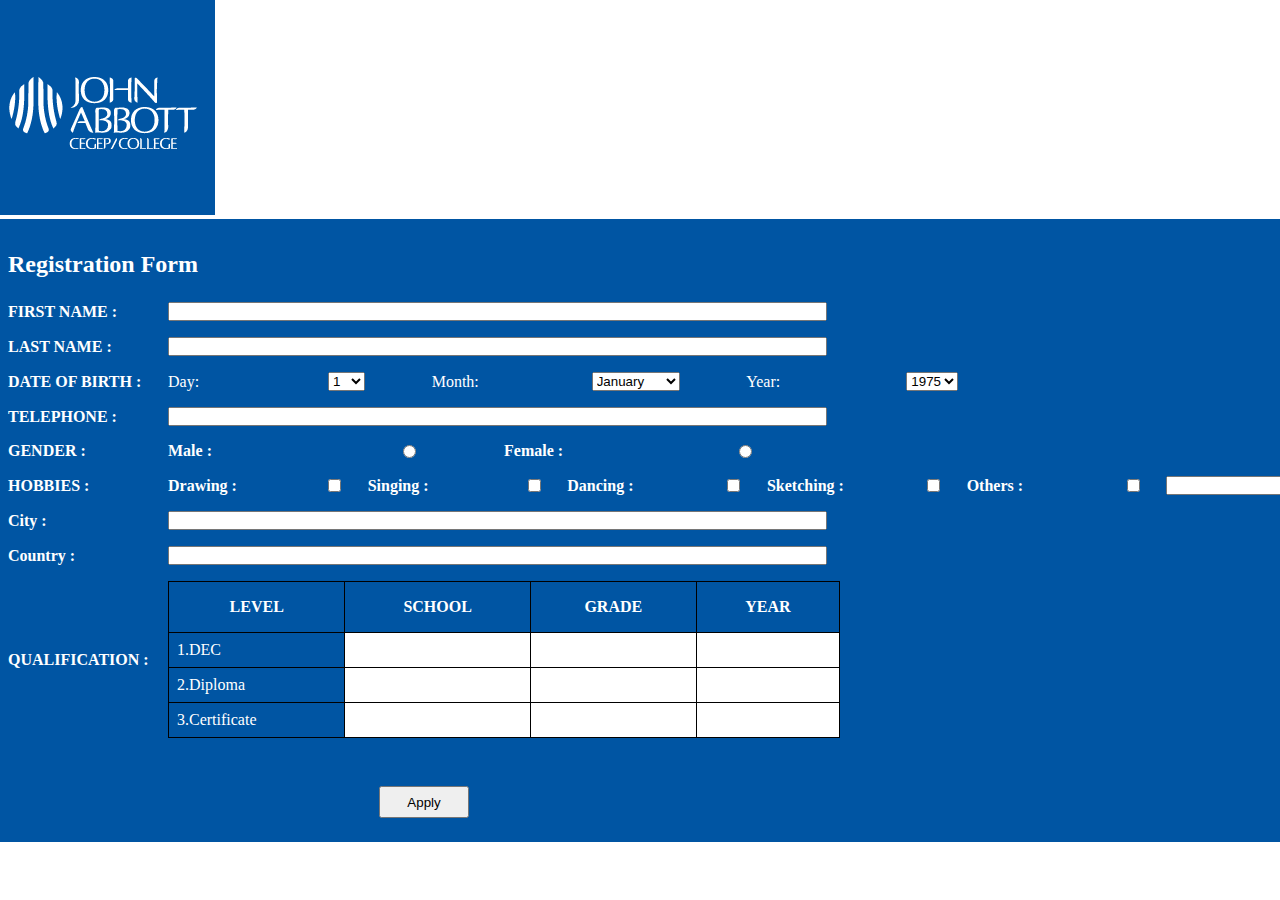
<file: Assignment 2B/index.html>
<!DOCTYPE html>
<html lang="en">

<head>
    <meta charset="utf-8" />
    <link rel="stylesheet" href="css/app.css">
    <script>
        window.onload = function () {
            const yearSelect = document.getElementById('year');
            const daySelect = document.getElementById('day');

            for (let i = 1975; i <= 1995; i++) {
                let option = new Option(i, i);
                yearSelect.add(option);
            }

            for (let i = 1; i <= 31; i++) {
                let option = new Option(i, i);
                daySelect.add(option);
            }
        };
    </script>
</head>

<body>
    <header>
        <img id="logo" src="asset/logo.png" alt="logo">
    </header>
    <section>
        <div id="signupForm" class="form-popup">
            <form class="form-container" action="welcome.html">
                <h2 class="heading">Registration Form</h2>

                <div class="form-group">
                    <label for="first"><b>FIRST NAME : </b></label>
                    <input type="text" id="first" required>
                </div>

                <div class="form-group">
                    <label for="second"><b>LAST NAME : </b></label>
                    <input type="text" id="second" required>
                </div>
                <div class="form-group">
                    <label for="day"><b>DATE OF BIRTH : </b></label>
                    <label for="day">Day:</label>
                    <select id="day" name="day">
                    </select>

                    <label for="month">Month:</label>
                    <select id="month" name="month">
                        <option value="1">January</option>
                        <option value="2">February</option>
                        <option value="3">March</option>
                        <option value="4">April</option>
                        <option value="5">May</option>
                        <option value="6">June</option>
                        <option value="7">July</option>
                        <option value="8">August</option>
                        <option value="9">September</option>
                        <option value="10">October</option>
                        <option value="11">November</option>
                        <option value="12">December</option>
                    </select>

                    <label for="year">Year:</label>
                    <select id="year" name="year">
                    </select>
                </div>
                <div class="form-group">
                    <label for="telephone"><b>TELEPHONE : </b></label>
                    <input type="number" id="telephone" minlength="10" required>
                </div>
                <div class="form-group">
                    <label for="male"><b>GENDER : </b></label>
                    <label for="male"><b>Male : </b></label>
                    <input type="radio" id="male" name="gender" value="male">
                    <label for="female"><b>Female : </b></label>
                    <input type="radio" id="female" name="gender" value="female">
                </div>
                <div class="form-group">
                    <label for="drawing"><b>HOBBIES : </b></label>
                    <label for="drawing"><b>Drawing : </b></label>
                    <input type="checkbox" id="drawing">
                    <label for="singing"><b>Singing : </b></label>
                    <input type="checkbox" id="singing">
                    <label for="dancing"><b>Dancing : </b></label>
                    <input type="checkbox" id="dancing">
                    <label for="sketching"><b>Sketching : </b></label>
                    <input type="checkbox" id="sketching">
                    <label for="others"><b>Others : </b></label>
                    <input type="checkbox" name="others">
                    <input type="text" id="others"><br>
                </div>
                <div class="form-group">
                    <label for="city"><b>City : </b></label>
                    <input type="text" id="city" required><br>
                </div>
                <div class="form-group">
                    <label for="country"><b>Country : </b></label>
                    <input type="text" id="country" autocomplete="country-name" required><br>
                </div>
                <div class="form-group">
                    <label for="others"><b>QUALIFICATION : </b></label>
                    <table>
                        <tr>
                            <th>LEVEL</th>
                            <th>SCHOOL</th>
                            <th>GRADE</th>
                            <th>YEAR</th>
                        </tr>
                        <tr>
                            <td>1.DEC</td>
                            <td  contenteditable="true"></td>
                            <td  contenteditable="true"></td>
                            <td  contenteditable="true"></td>
                        </tr>
                        <tr>
                            <td>2.Diploma</td>
                            <td  contenteditable="true"></td>
                            <td  contenteditable="true"></td>
                            <td  contenteditable="true"></td>
                        </tr>
                        <tr>
                            <td>3.Certificate</td>
                            <td  contenteditable="true"></td>
                            <td  contenteditable="true"></td>
                            <td  contenteditable="true"></td>
                        </tr>
                    </table>
                </div>
                <div class="button-container">
                    <button type="submit" class="btn">Apply</button>
                </div>
            </form>
        </div>
    </section>

</body>

</html>
</file>
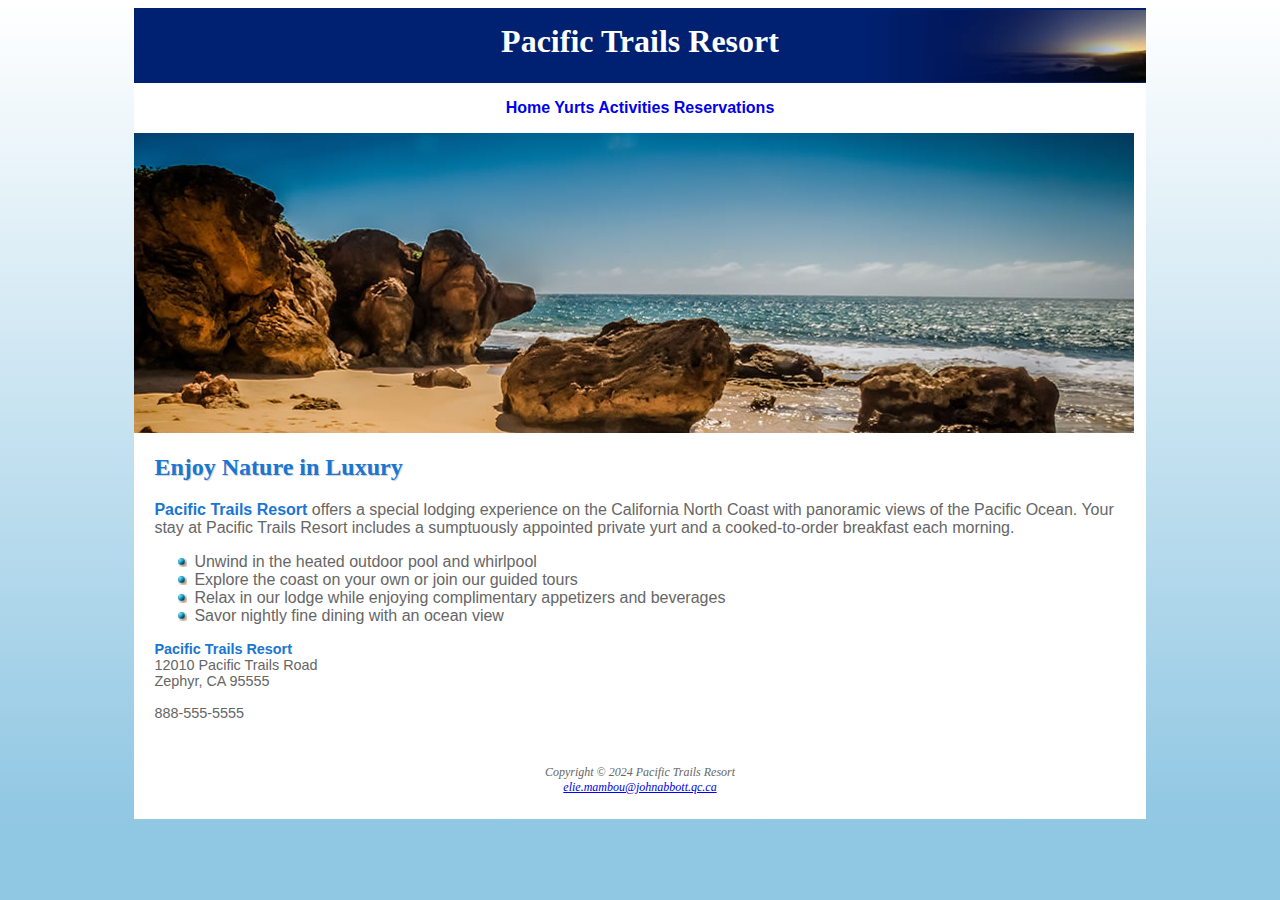
<file: Assignment1-Final/index.html>
<!DOCTYPE html>
<html lang="en">

<head>
  <title>
    <!--title -->
    Pacific Trails Resort
  </title>
  <link href="pacific.css" rel="stylesheet">
  <meta charset="utf-8">
</head>

<body>
  <div id="wrapper">
    <header>
      <h1>
        <!--header title -->
        Pacific Trails Resort
      </h1>
    </header>
    <nav>
      <!--navigation links -->
      <a href="index.html">Home</a>
      <a href="yurts.html">Yurts</a>
      <a href="activities.html">Activities</a>
      <a href="index.html">Reservations</a>
    </nav>
    <div id="homehero">

    </div>
    <main>
      <h2>Enjoy Nature in Luxury</h2>
      <p><span class="resort">Pacific Trails Resort</span>
        offers a special lodging experience on the California North Coast with panoramic views of the Pacific Ocean.
        Your stay at Pacific Trails Resort includes a sumptuously appointed private yurt and a cooked-to-order breakfast
        each morning.
        <!--bullet information -->
      <ul>
        <li>Unwind in the heated outdoor pool and whirlpool</li>
        <li>Explore the coast on your own or join our guided tours</li>
        <li>Relax in our lodge while enjoying complimentary appetizers and beverages</li>
        <li>Savor nightly fine dining with an ocean view</li>
      </ul>
      </p>
      <ul>
      </ul>
      <div id="contact">
        <span class="resort">Pacific Trails Resort</span>
        <!--address -->
        <br>12010 Pacific Trails Road
        <br>
        Zephyr, CA 95555
        <br>
        <br>
        888-555-5555
      </div>
    </main>
    <footer>
      <!--cpyright and site name -->
      Copyright © 2024 Pacific Trails Resort
      <br>
      <a href="mailto:elie.mambou@johnabbott.qc.ca">elie.mambou@johnabbott.qc.ca</a>
    </footer>
  </div>
</body>

</html>
</file>
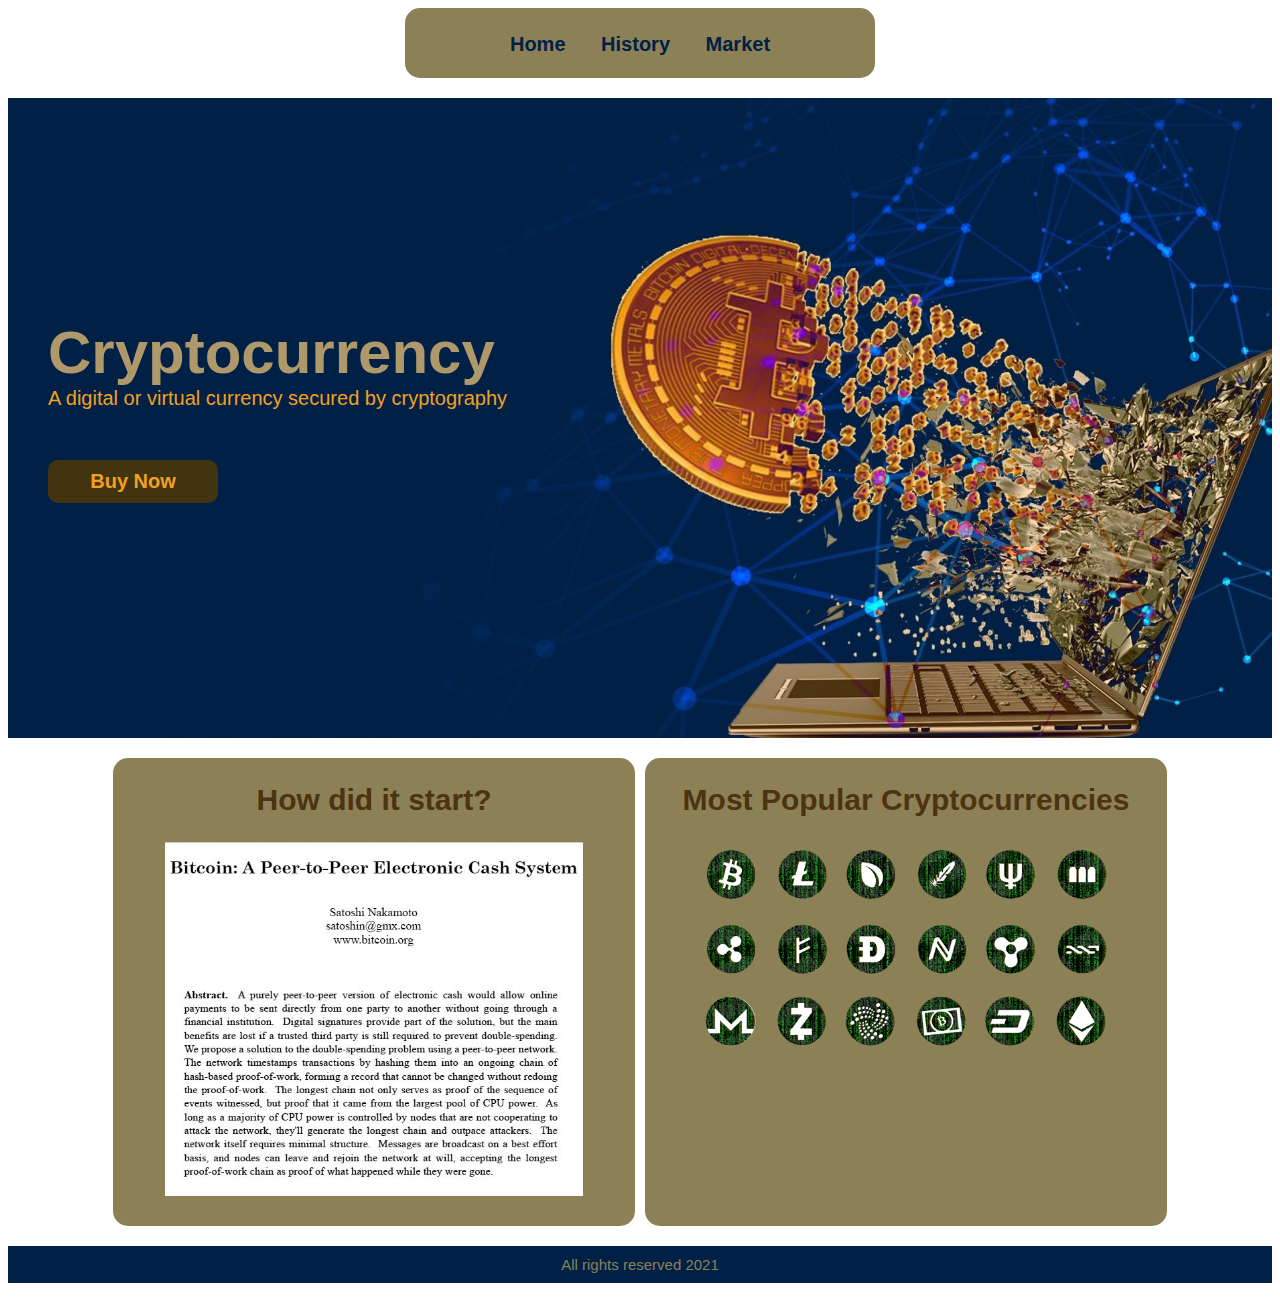
<file: Midterm Test/MidTest/index.html>
<!DOCTYPE html>
<html lang="en">

<head>
    <meta charset="utf-8" />
    <title>Mid Test Web Page</title>
    <link rel="stylesheet" href="css/test.css">
</head>

<body>
    <header>
        <nav>
            <ul>
                <li><a href="#">Home</a></li>
                <li><a href="https://www.forbes.com/advisor/investing/what-is-cryptocurrency/"
                        target="_blank">History</a></li>
                <li><a href="#">Market</a></li>
            </ul>
        </nav>
    </header>

    <section>
        <h2>Cryptocurrency</h2>
        <p> A digital or virtual currency secured by cryptography</p>
        <a href="./buy.html"> Buy Now </a>
    </section>

    <article class="content">
        <aside class="paragraph">
            <h2>How did it start?</h2>
            <img src="features/paper.jpg">
        </aside>
        <aside class="paragraph">
            <h2>Most Popular Cryptocurrencies</h2>
            <img src="features/pop.png">
        </aside>
    </article>
    <footer>
        <p>All rights reserved 2021</p>
     </footer>
</body>

</html>
</file>
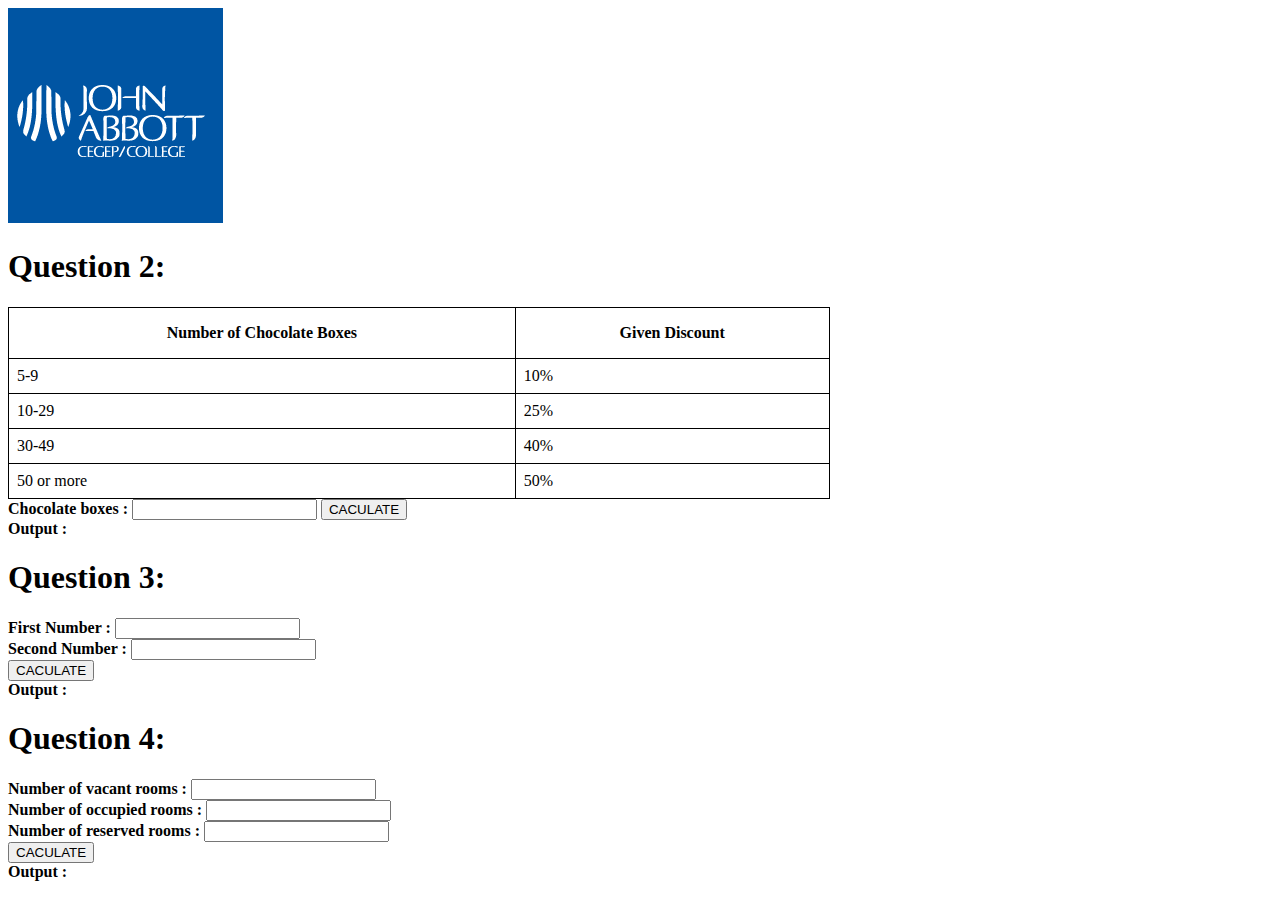
<file: Assignment 2B/q234.html>
<!DOCTYPE html>
<html>

<head>
    <link rel="stylesheet" href="css/q234.css">
    <script src="js/app.js"></script>

</head>

<body>
    <header>
        <img id="logo" src="asset/logo.png" alt="logo">
    </header>
    <!-- Question 2 part-->
    <section>
        <h1> Question 2:</h1>

        <table>
            <tr>
                <th>Number of Chocolate Boxes</th>
                <th>Given Discount</th>
            </tr>
            <tr>
                <td>5-9</td>
                <td>10%</td>
            </tr>
            <tr>
                <td>10-29</td>
                <td>25%</td>
            </tr>
            <tr>
                <td>30-49</td>
                <td>40%</td>
            </tr>
            <tr>
                <td>50 or more</td>
                <td>50%</td>
            </tr>
        </table>

        <div class="q2">
            <label for="q2box"><b>Chocolate boxes : </b></label>
            <input type="text" id="q2box" required>
            <button name="cal" onclick="calCost()">CACULATE</button>
        </div>
        <div id="q2output">
            <span for="q2output"><b>Output : </b></span>
            <div class="q2result">
                <div class="justify"><span id="q2totalCost"></span></div>
                <div class="justify"><span id="q2discount"></span></div>
                <div class="justify"><span id="q2finalCost"></span></div>
            </div>

        </div>

    </section>

    <!-- Question 3 part-->
    <section>
        <h1> Question 3:</h1>
        <div class="q3">
            <div><label for="q3first"><b>First Number : </b></label>
                <input type="text" id="q3first" required>
            </div>
            <div><label for="q3second"><b>Second Number : </b></label>
                <input type="text" id="q3second" required>
            </div>

            <div><button name="cal" onclick="calNumber()">CACULATE</button></div>
        </div>
        <div id="q3output">
            <span><b>Output : </b></span>
            <div class="q3result">
                <div class="justify"><span id="q3result"></span></div>
            </div>
        </div>
        
        
    </section>
    <!-- Question 4 part-->
    <section>
        <h1> Question 4:</h1>
        <div class="q4">
            <div><label for="q4vcRoom"><b>Number of vacant rooms : </b></label>
                <input type="text" id="q4vcRoom" required>
            </div>
            <div><label for="q4ocRoom"><b>Number of occupied rooms : </b></label>
                <input type="text" id="q4ocRoom" required>
            </div>

            <div><label for="q4rsRoom"><b>Number of reserved rooms : </b></label>
                <input type="text" id="q4rsRoom" required>
            </div>
            <div><button name="cal" onclick="calRoom()">CACULATE</button></div>
        </div>
        <div id="q4output">
            <span><b>Output : </b></span>
            <div class="q4result">
                <div class="justify"><span id="q4totalroom"></span></div>
                <div class="justify"><span id="q4vacantroom"></span></div>
                <div class="justify"><span id="q4occupiedroom"></span></div>
                <div class="justify"><span id="q4reservedroom"></span></div>
            </div>
        </div>
    </section>

</body>




</html>
</file>
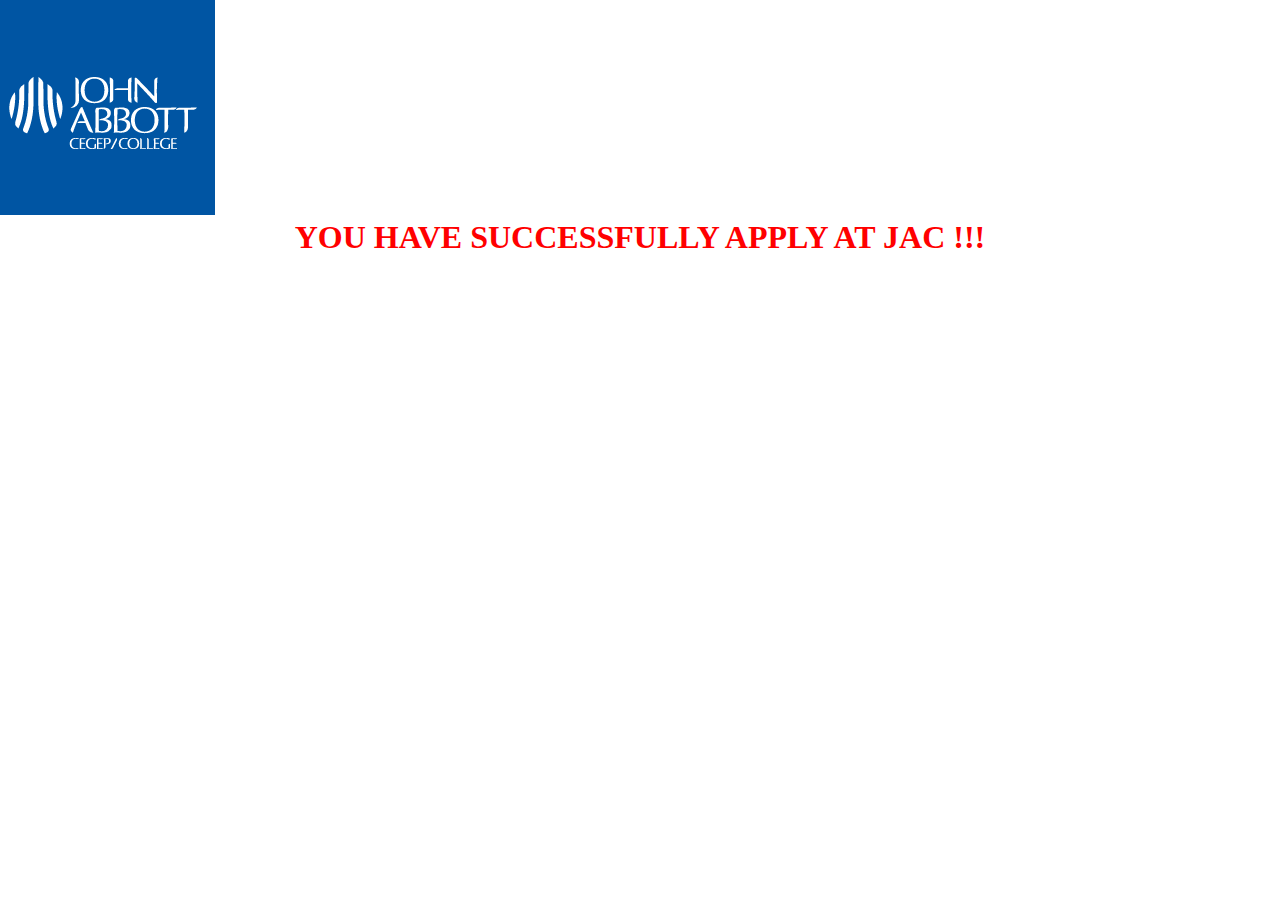
<file: Assignment 2B/welcome.html>
<!DOCTYPE html>
<html>
<head>
    <link rel="stylesheet" href="css/app.css">
    
</head>

<body>
    <header>
        <img id="logo" src="asset/logo.png" alt="logo">
    </header>

    <section>
        <h1> YOU
            HAVE SUCCESSFULLY APPLY AT JAC !!!</h1>
    </section>



</body>




</html>
</file>
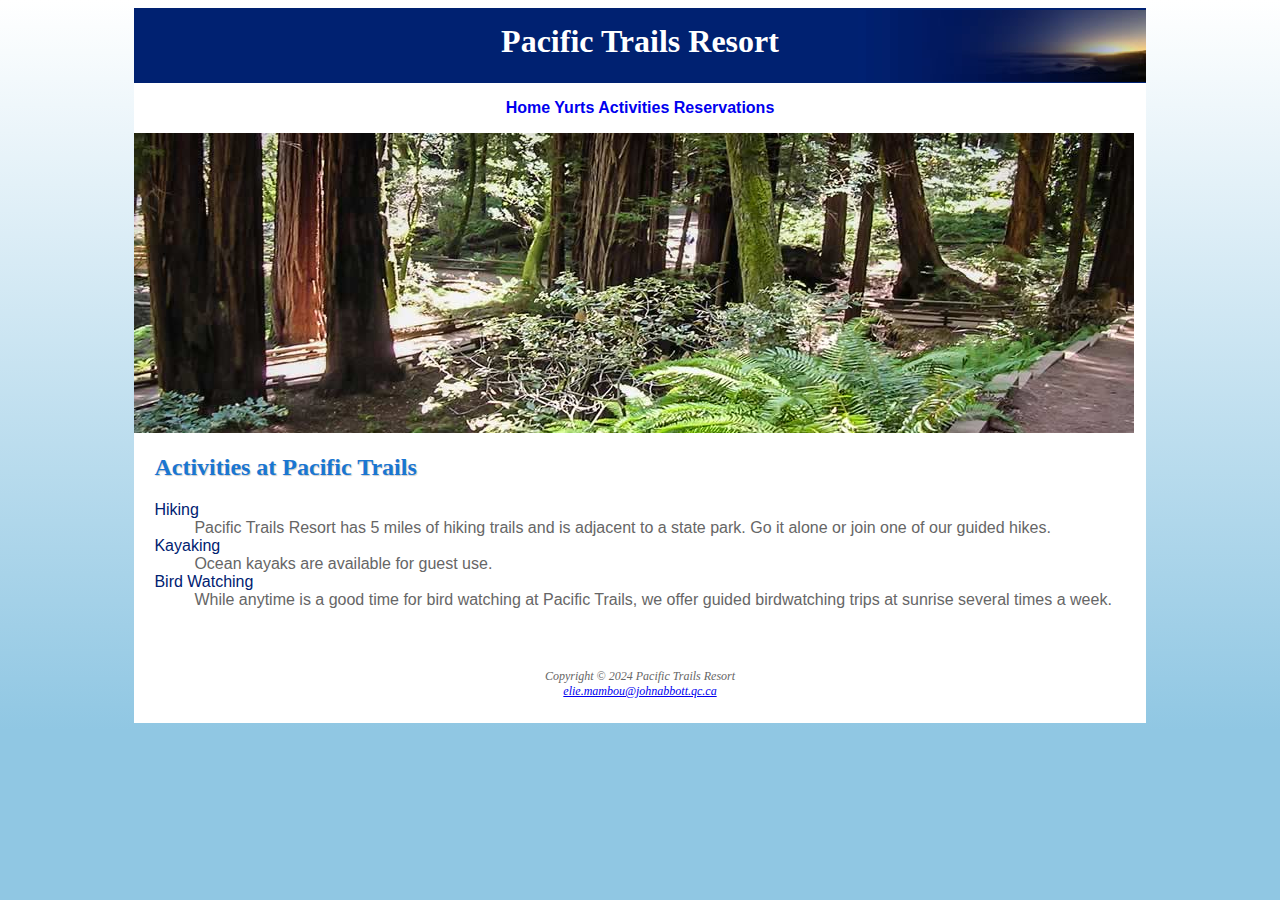
<file: Assignment1-Final/activities.html>
<!DOCTYPE html>
<html lang="en">

<head>
  <title><!--title-->
    Activities</title>
  <link href="pacific.css" rel="stylesheet">
  <meta charset="utf-8">
</head>

<body>
  <div id="wrapper">
    <header>
      <h1>
        <!--header title -->
        Pacific Trails Resort
      </h1>
    </header>
    <nav>
      <!--navigation links -->
      <a href="index.html">Home</a>
      <a href="yurts.html">Yurts</a>
      <a href="activities.html">Activities</a>
      <a href="index.html">Reservations</a>
    </nav>
    <div id="trailhero">
    </div>
    <main>
      <!--body content -->
      <h2>Activities at Pacific Trails</h2>

      <dl>
        <dt>Hiking</dt>
        <dd>Pacific Trails Resort has 5 miles of hiking trails and is adjacent to a state park. Go it alone or join one
          of our guided hikes.</dd>
        <dt>Kayaking</dt>
        <dd>Ocean kayaks are available for guest use.</dd>
        <dt>Bird Watching</dt>
        <dd>While anytime is a good time for bird watching at Pacific Trails, we offer guided birdwatching trips at
          sunrise several times a week.</dd>
      </dl>
    </main>
    <footer>
      <!--copyright and site name -->
      Copyright © 2024 Pacific Trails Resort
      <br>
      <a href="mailto:elie.mambou@johnabbott.qc.ca">elie.mambou@johnabbott.qc.ca</a>
    </footer>
  </div>
</body>

</html>
</file>
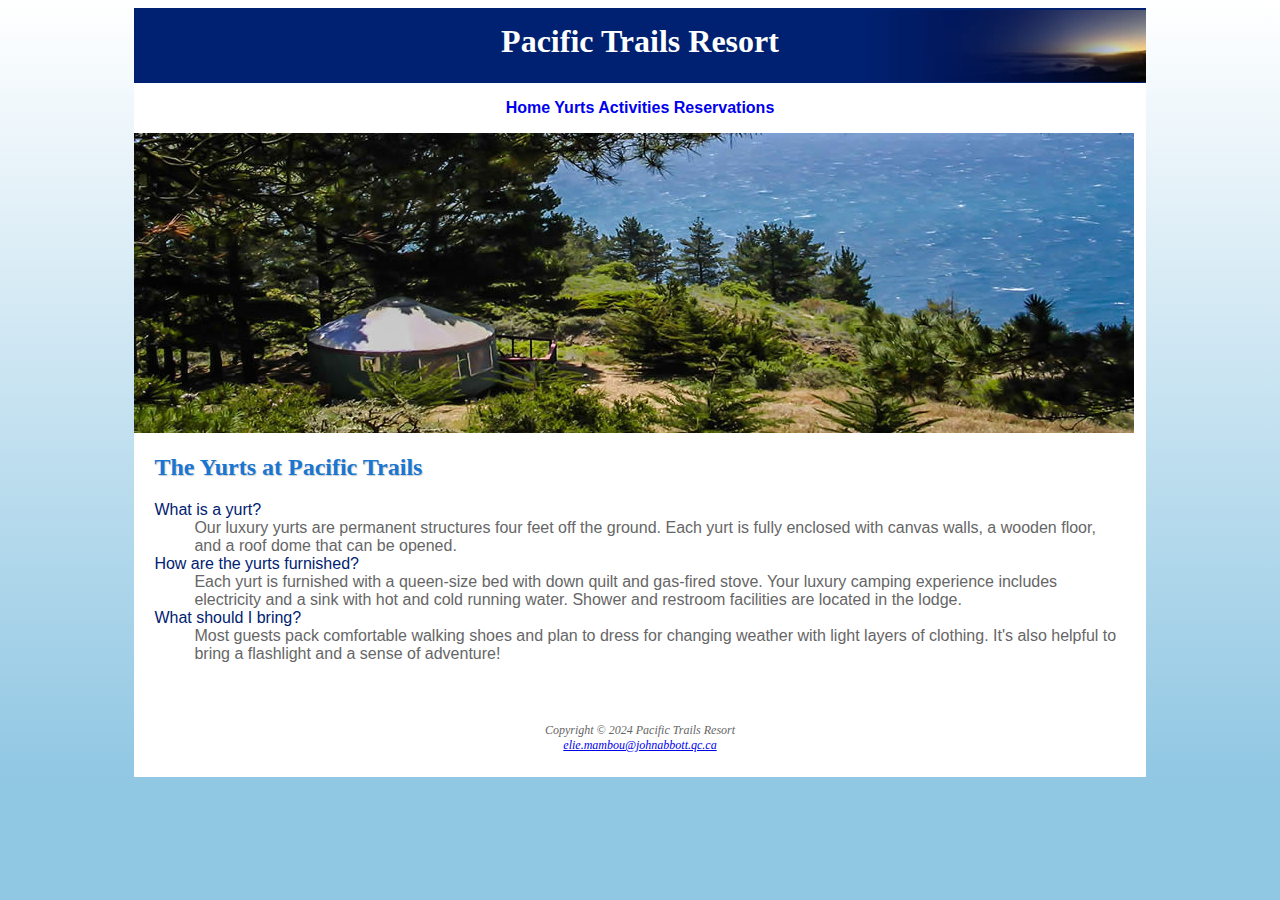
<file: Assignment1-Final/yurts.html>
<!DOCTYPE html>
<html lang="en">

<head>
  <title><!--title -->
    Yurts</title>
  <link href="pacific.css" rel="stylesheet">
  <meta charset="utf-8">
</head>
<div id="wrapper">

  <body>
    <header>
      <!--page title -->
      <h1>
        Pacific Trails Resort
      </h1>
    </header>
    <nav>
      <!--navigation links -->
      <a href="index.html">Home</a>
      <a href="yurts.html">Yurts</a>
      <a href="activities.html">Activities</a>
      <a href="index.html">Reservations</a>
    </nav>
    <div id="yurthero">

    </div>
    <main>
      <!--body content -->
      <h2>The Yurts at Pacific Trails</h2>

      <dl>
        <dt>What is a yurt?</dt>
        <dd>Our luxury yurts are permanent structures four feet off the ground. Each yurt is fully enclosed with canvas
          walls, a wooden floor, and a roof dome that can be opened.</dd>
        <dt>How are the yurts furnished?</dt>
        <dd>Each yurt is furnished with a queen-size bed with down quilt and gas-fired stove. Your luxury camping
          experience includes electricity and a sink with hot and cold running water. Shower and restroom facilities are
          located in the lodge.</dd>
        <dt>What should I bring?</dt>
        <dd>Most guests pack comfortable walking shoes and plan to dress for changing weather with light layers of
          clothing. It's also helpful to bring a flashlight and a sense of adventure!</dd>
      </dl>
    </main>
    <footer>
      <!-- copyright and site name -->
      Copyright © 2024 Pacific Trails Resort
      <br>
      <a href="mailto:elie.mambou@johnabbott.qc.ca">elie.mambou@johnabbott.qc.ca</a>
    </footer>
</div>
</body>

</html>
</file>
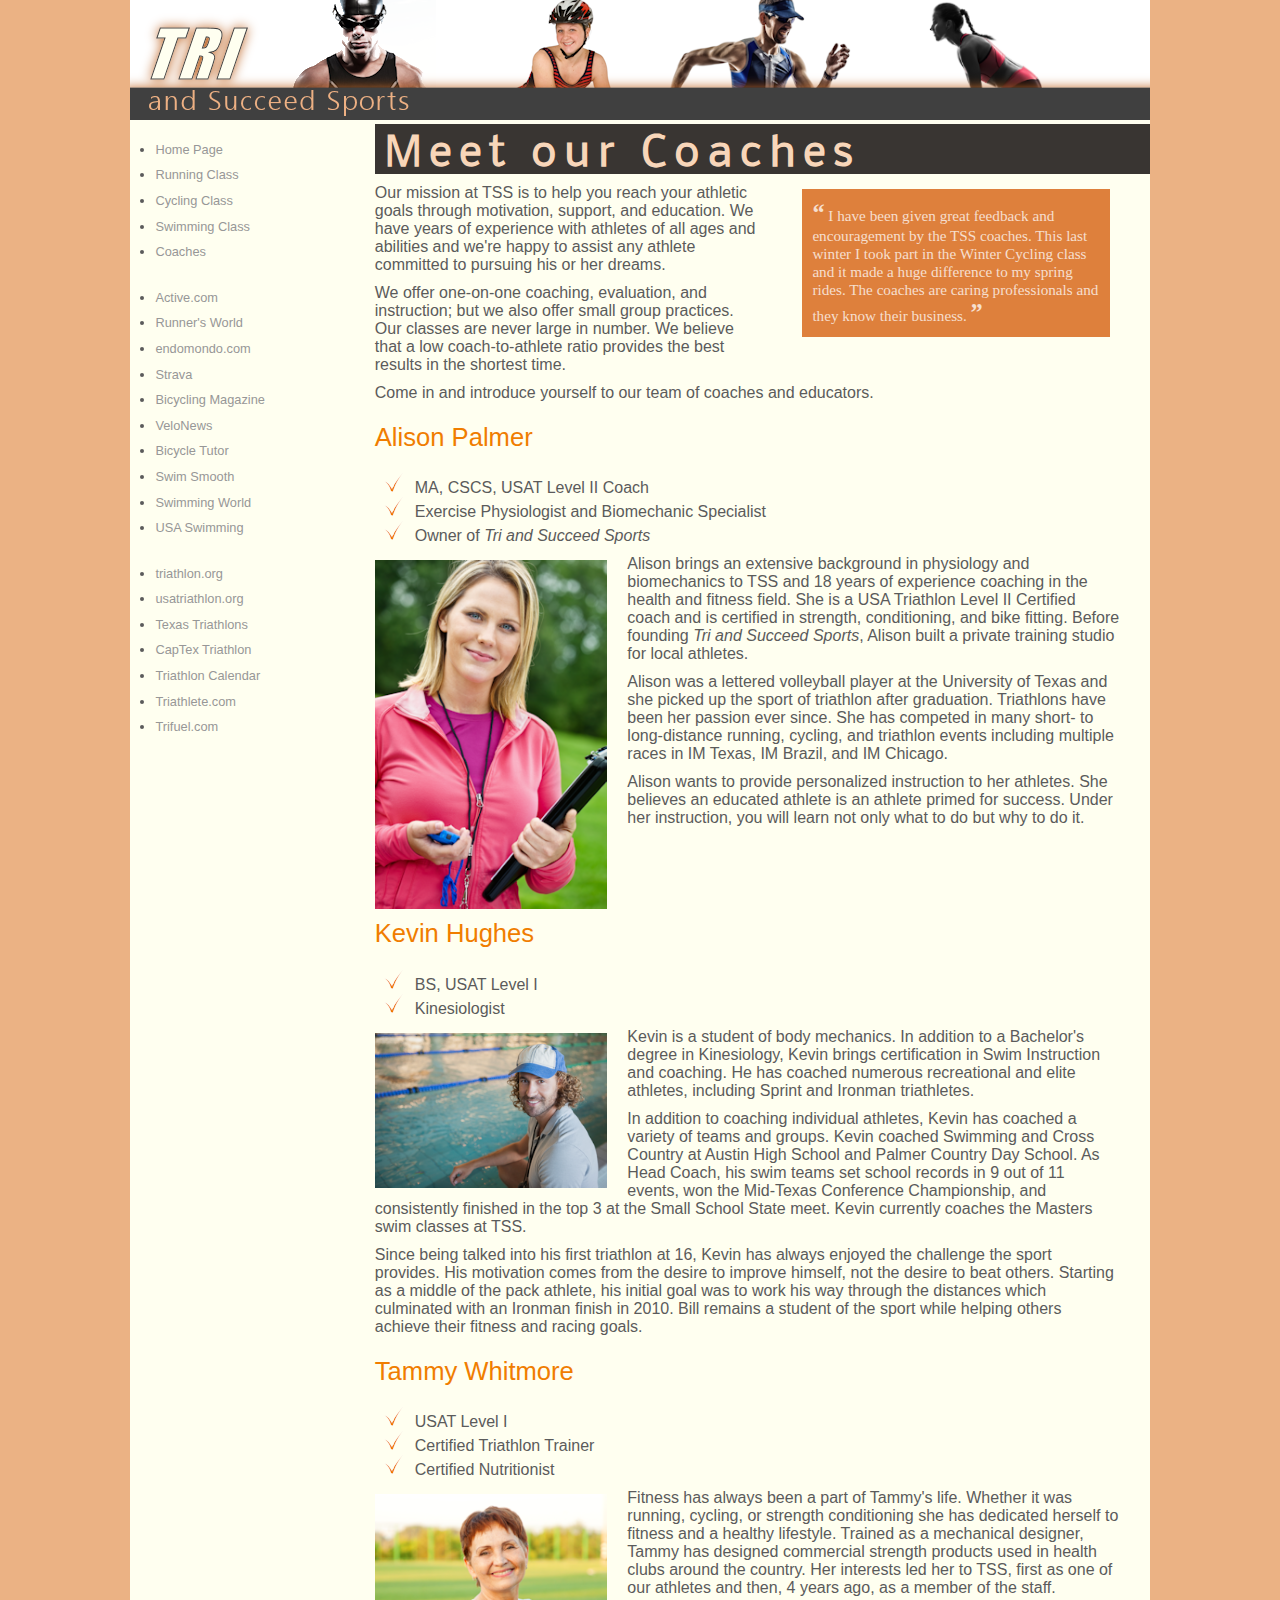
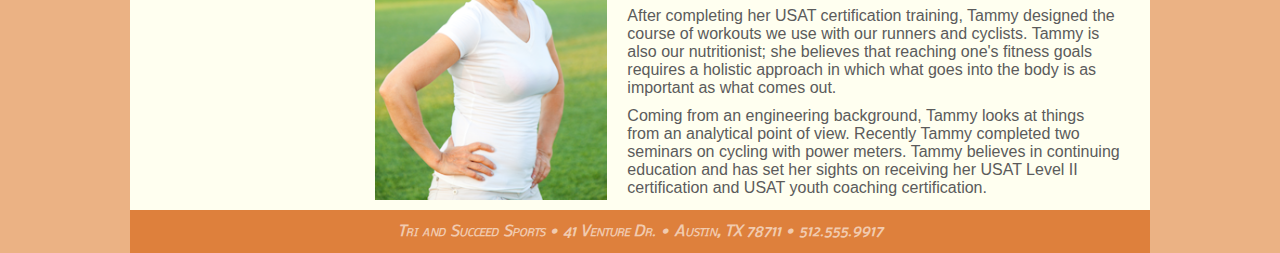
<file: Assignment 1B/source code/tss_coach.html>
﻿<!doctype html>
<html>
<head>
<!--
    New Perspectives on HTML5 and CSS3, 7th Edition
    Tutorial 2
    Review Assignment
    
    Tri and Succeed Sports
    Author: 
    Date:   

    Filename: tss_coach.html
   -->
   <meta charset="utf-8" />
   <title>Tri and Succeed Sports Coaches</title>
   <link rel="stylesheet" href="coach_layout.css">
   <link rel="stylesheet" href="coach_styles.css">
</head>

<body>
   <header>
      <img src="tss_logo.png" alt="Tri and Succeed Sports" />
   </header>
   
   <nav>
      <ul>
         <li><a href="tss_home.html">Home Page</a></li>
         <li><a href="tss_run.html">Running Class</a></li>
         <li><a href="tss_bike.html">Cycling Class</a></li>
         <li><a href="tss_swim.html">Swimming Class</a></li>
		 <li><a href="tss_coach.html">Coaches</a></li>
         <li><a href="http://www.active.com/">Active.com</a></li>
         <li><a href="http://www.runnersworld.com/">Runner's World</a></li>
         <li><a href="https://www.endomondo.com/">endomondo.com</a></li>
         <li><a href="http://www.strava.com/">Strava</a></li>
         <li><a href="http://www.bicycling.com/">Bicycling Magazine</a></li>
         <li><a href="http://velonews.competitor.com/">VeloNews</a></li>
         <li><a href="http://bicycletutor.com/">Bicycle Tutor</a></li>
         <li><a href="http://www.swimsmooth.com/">Swim Smooth</a></li>
         <li><a href="http://www.swimmingworldmagazine.com/">Swimming World</a></li>
         <li><a href="http://www.usaswimming.org/">USA Swimming</a></li>
         <li><a href="http://www.triathlon.org/">triathlon.org</a></li>
         <li><a href="http://www.usatriathlon.org/">usatriathlon.org</a></li>
         <li><a href="http://www.trifind.com/tx.html">Texas Triathlons</a></li>
         <li><a href="http://www.captextri.com/">CapTex Triathlon</a></li>
         <li><a href="http://www.trifind.com/">Triathlon Calendar</a></li>
         <li><a href="http://triathlon.competitor.com/">Triathlete.com</a></li>
         <li><a href="http://www.trifuel.com/">Trifuel.com</a></li>
      </ul>
   </nav>
   
   <section id="tss_coaches">
   <h1>Meet our Coaches</h1>
      <aside>
         <blockquote>
         I have been given great feedback and encouragement by the TSS coaches.
         This last winter I took part in the Winter Cycling class and it made a 
         huge difference to my spring rides. The coaches are 
         caring professionals and they know their business.     
         </blockquote>
      </aside>
      <p>Our mission at TSS is to help you reach your athletic goals through
      motivation, support, and education. We have years of experience with athletes
      of all ages and abilities and we're happy to assist any athlete 
      committed to pursuing his or her dreams.
      </p>
      <p>We offer one-on-one coaching, evaluation, and instruction; but we also offer
      small group practices. Our classes are never large in number. We believe that
      a low coach-to-athlete ratio provides the best results in the shortest time.
      </p>
      <p>Come in and introduce yourself to our team of coaches and educators.</p>
      <article class="coach_bio">
         <header>
            <h2>Alison Palmer</h2>
            <ul>
               <li>MA, CSCS, USAT Level II Coach</li>
               <li>Exercise Physiologist and Biomechanic Specialist</li>
               <li>Owner of <em>Tri and Succeed Sports</em></li>
            </ul>
         </header>
         <img src="coach1.png" alt="" />
         <p>Alison brings an extensive background in physiology and biomechanics to TSS
         and 18 years of experience coaching in the health and fitness field.  She is 
         a USA Triathlon Level II Certified coach and is certified in strength,
         conditioning, and bike fitting. Before founding <em>Tri and Succeed Sports</em>,
         Alison built a private training studio for local athletes.</p>
         <p>Alison was a lettered volleyball player at the University of Texas
         and she picked up the sport of triathlon after graduation. Triathlons have been her
         passion ever since. She has competed in many short- to long-distance running, 
         cycling, and triathlon events including multiple races in IM Texas, IM Brazil, 
         and IM Chicago.</p>
         <p>Alison wants to provide personalized instruction to her athletes. She 
         believes an educated athlete is an athlete primed for success. Under her
         instruction, you will learn not only what to do but why to do it.</p>
      </article>
      
      <article class="coach_bio">
         <header>
            <h2>Kevin Hughes</h2>
            <ul>
               <li>BS, USAT Level I</li>
               <li>Kinesiologist</li>
            </ul>
         </header>
         <img src="coach2.png" alt="" />
         <p>Kevin is a student of body mechanics. In addition to a Bachelor's degree 
         in Kinesiology, Kevin brings certification in Swim Instruction and
         coaching. He has coached numerous recreational and elite athletes, including
         Sprint and Ironman triathletes.</p>
         <p>In addition to coaching individual athletes, Kevin has coached a variety 
         of teams and groups. Kevin coached Swimming and Cross Country at Austin High
         School and Palmer Country Day School. As Head Coach, his swim teams set 
         school records in 9 out of 11 events, won the Mid-Texas Conference Championship, 
         and consistently finished in the top 3 at the Small School State meet.  
         Kevin currently coaches the Masters swim classes at TSS.</p>
         <p>Since being talked into his first triathlon at 16, Kevin has always 
         enjoyed the challenge the sport provides. His motivation comes from the 
         desire to improve himself, not the desire to beat others.  Starting as a 
         middle of the pack athlete, his initial goal was to work his way through 
         the distances which culminated with an Ironman finish in 2010. Bill remains 
         a student of the sport while helping others achieve their fitness 
         and racing goals.</p>
      </article>
      
      <article class="coach_bio">
         <header>
            <h2>Tammy Whitmore</h2>
            <ul>
               <li>USAT Level I</li>
               <li>Certified Triathlon Trainer</li>
               <li>Certified Nutritionist</li>
            </ul>
         </header>
         <img src="coach3.png" alt="" />
         <p>Fitness has always been a part of Tammy's life.  Whether it was running, 
         cycling, or strength conditioning she has dedicated herself to fitness
         and a healthy lifestyle. Trained as a mechanical designer, Tammy has
         designed commercial strength products used in health
         clubs around the country. Her interests led her to TSS, first as one of
         our athletes and then, 4 years ago, as  a member of the staff.</p>
         <p>After completing her USAT certification training, Tammy designed the 
         course of workouts we use with our runners and cyclists. Tammy is also
         our nutritionist; she believes that reaching one's fitness goals requires
         a holistic approach in which what goes into the body is as important as
         what comes out.</p> 
         <p>Coming from an engineering background, Tammy looks at things from an 
         analytical point of view.  Recently Tammy completed two seminars on 
         cycling with power meters. Tammy believes in continuing education and 
         has set her sights on receiving her USAT Level II certification and 
         USAT youth coaching certification.</p>
      </article>
   </section>   
   
   <footer>
      <address>
      Tri and Succeed Sports &#8226; 41 Venture Dr. &#8226; Austin, TX 
      78711 &#8226; 512.555.9917
      </address>
   </footer>
</body>
</html>
</file>
<file: Assignment 2B/css/app.css>
* {
    margin: 0;
    padding: 0;
}

body {
    width: 100%;
    height: 100%;
}

#id {
    width: 50em;
    height: 50em;
}

.heading {
    padding: 1em 0 1em;
    color: var(--main-heading);
    text-align: left;
}

.form-popup {
    display: flex;
    float: left;
    background-color: #0055a3;
    width: 100%;
    height: 100%;
}

.form-container {
    background-color: #0055a3;
    color: rgb(255, 255, 255);
    width: 65%;
    padding: 0.5em;
    display: flex;
    flex-direction: column;
    align-items: left;
}

.form-group {
    display: flex;
    align-items: center;
    margin-bottom: 1em;
}

.form-group label {
    margin-right: 0;
    min-width: 10em;
    text-align: left;
    display: inline-block;
    text-align-last: left;
}

.form-group input,
.form-group textarea {
    flex-grow: 1;
    margin-right: 1em;
    align-items: right;
}
.form-group select {
    margin-right: 5em;
    vertical-align: left;
}
.form-group input[type="checkbox"] {
    margin-right: 2em;
    vertical-align: left;
}

table {
    border-collapse: collapse;
    width: 100%;
}

table, th, td {
    border: 1px solid black;
}
th {
    padding: 1em;
}

td {
    padding: 0.5em;
}

td[contenteditable="true"] {
    background-color: white;
    cursor: text;
    color:#0055a3;
}

.button-container {
    display: flex;
    justify-content: center;
    padding: 1em;
    gap: 1em;
    margin-top: 1em;
}

.btn {
    cursor: pointer;
    padding: 0.5em 2em;
}

h1 {
    color: red;
    text-align: center;
}
</file>
<file: Assignment1-Final/pacific.css>
body { background-color: #90C7E3;
       color: #666666; 
	   font-family: Arial, Helvetica, sans-serif;
	   background-image: linear-gradient(to bottom, #FFFFFF, #90C7E3);
       background-repeat: no-repeat;
}
#wrapper { width: 80%; margin: auto;
           background-color: #FFFFFF;
		   min-width: 960px;
		   max-width: 2048px;
		   box-shadow: 3px 3px 3xp #333;
}
header { background-color: #002171; 
         color: #FFFFFF; 
		 background-image: url(sunset.jpg);
		 background-position: right;
		 background-repeat: no-repeat;
         height: 60px;
		 text-align: center;
		 padding-top: 15px;
}
h1 { margin-bottom: 0; 
    margin-top: 0;
    font-family: Georgia, "Times New Roman", serif; }
nav { background-color: #FFFFFF;
     font-weight: bold;
     margin-top: 0;	
     text-align: center;
     padding: 1em;	 }
nav a { text-decoration: none; }
main { padding: 1px 20px 20px 20px;
      display: block; }
h2 { color: #1976D2; 
     font-family: Georgia, "Times New Roman", serif;
     text-shadow: 1px 1px 1px #CCC;	 }
h3 { color : #000033; 
    font-family: Georgia, "Times New Roman", serif; }	
ul { list-style-image: url(marker.gif); }	
dt { color: #002171; }
.resort { color: #1976D2;
          font-weight: bold; }
#contact { font-size: 90%; }
footer { font-size: 75%;
       font-style: italic;
	   text-align: center;
	   font-family: Georgia, "Times New Roman", serif; 
	   padding: 2em; }
#homehero { height: 300px;
            background-image: url(coast.jpg);
			background-repeat: no-repeat;
			background-sie: 100% 100%; }
#yurthero { height: 300px;
            background-image: url(yurt.jpg);
			background-repeat: no-repeat;
			background-sie: 100% 100%; }
#trailhero { height: 300px;
            background-image: url(trail.jpg);
			background-repeat: no-repeat;
			background-sie: 100% 100%; }
</file>
<file: Midterm Test/MidTest/css/test.css>
@charset "utf-8";

html {
    font-family: 'Segoe UI', sans-serif;
    font-size: 20px;
}

nav ul {
    margin: auto;
    width: 450px;
    height: 50px;
    text-align: center;
    background-color: #8C8056;
    padding: 10px;
    border-radius: 15px;
}

nav li {
    font-size: 1rem;
    display: inline-block;
    padding: 15px;
    color: #002046;
    font-weight: bolder;
}

nav a {
    color: #002046;
    text-decoration: none;
}

section {
    display: felx;
    height: 600px;
    background-image: url('../hero/Cryptocurrency.jpg');
    background-position: center;
    background-size: cover;
    background-repeat: no-repeat;
    align-items: flex-start;
    padding: 20px;
    margin-top: 20px;
}
section h2{
    margin-top: 200px;
    margin-left: 20px;
    font-size: 3rem;
    color: #AF996A;
    margin-bottom: 0px;
}

section p{
    margin-left: 20px;
    margin-top: 0px;
    color: #F1A023;
    font-size: 1rem;
}


section a{
    margin-left: 20px;
    margin-top: 50px;
    display: block;
    width: 150px;
    text-align: center;
    background-color: #433410;
    color: #F1A023;
    padding: 10px;
    border-radius: 10px;
    text-decoration: none;
    font-weight: bold;
    font-size: 1rem;
}

.content {
    display: flex;
    margin-top: 15px;
    justify-content: center;
    align-items: center;
    padding-left: 100px;
    padding-right: 100px;
}
aside {
    max-width: 80%;
    text-align: center;
    color: #4C3410;
    background-color: #8C8056;
    border-radius: 15px;
    margin: 5px;

}
aside img {
    max-width: 80%;
    height: auto;
    margin-bottom: 25px;
}
footer{
    background-color: #002046;
}
footer p{
    text-align: center;
    color: #8C8056;
    padding: 10px;
    font-size: 0.75rem;
}
</file>
<file: Assignment 2B/css/q234.css>
table {
    border-collapse: collapse;
    width: 65%;
}

table, th, td {
    border: 1px solid black;
}
th {
    padding: 1em;
}

td {
    padding: 0.5em;
}
.btn {
    cursor: pointer;
    padding: 0.5em 2em;
}
.q2 {
    display: inline;
}
#q2output {
    display: flex;
}
.justify {
    text-align: justify;
}

.q2result{
    display: inline;
}
.q2result span{
    display: block;
    font-weight: bold;
    text-align: justify;
}

.q3 {
    display: block;
}
.q3result span{
    display: block;
    font-weight: bold;
    text-align: justify;
}

.q4 {
    display: block;
}
.q4result span{
    display: block;
    font-weight: bold;
    text-align: justify;
}
</file>
<file: Assignment 1B/source code/coach_layout.css>
@charset "utf-8";

/*
   New Perspectives on HTML5 and CSS3, 7th Edition
   Tutorial 2
   Review Assignment
   
   TSS Layout Styles
   Filename: tss_layout.css

*/


body {
	margin: 0 auto;
	width: 100%;
	max-width: 1020px;
	min-width: 640px;
}

body > header {
	margin: 0;
	padding: 0px;
	width: 100%;
	overflow: hidden;
}

body > header > img {
	margin: 0px;
	padding: 0px;
}

body > nav {
	width: 20%;
	float: left;
	margin: 0 0 0 2%;
}

body > section#tss_coaches {
	width: 76%;
	float: left;
	margin: 0 0 0 2%;
}

body > section#tss_coaches > aside {
	float: right;
	width: 50%;
}


body > section#tss_coaches > article.coach_bio img {
	float: left;
	width: 30%;
	margin: 5px 20px 10px 0px;
}

article.coach_bio {
	clear: left;
}

body > footer {
	width: 100%;
	clear: left;
}
</file>
<file: Assignment 1B/source code/coach_styles.css>
@charset "utf-8";
/*
   New Perspectives on HTML5 and CSS3, 7th Edition
   Tutorial 2
   Review Assignment
   
   TSS Typographic Style Sheet
   Author: 
   Date:   
   
   Filename: coach_styles.css

*/


/* Main Structural Styles */
@font-face {
   font-family: "Nobile";
   src:
      url("nobile-webfont.ttf")format('truetype'),
      url("nobilewebfont.woff")format('woff'), ;
}

html {
   background-color: hsl(27, 72%, 72%);
}

body {
   color: rgb(91, 91, 91);
   background-color: ivory;
   font-family: Verdana, Geneva, sans-serif;
}

body>footer {
   background-color: rgb(222, 128, 60);
   color: rgb(255, 255, 255, 0.6);
   font-style: normal;
   font-size: 0.9em;
   font-weight: bold;
   font-variant: small-caps;
   font-family: 'Nobile', Verdana, Geneva, sans-serif;
   line-height: 3em;
   text-align: center;
}

/* Heading Styles */
h1 {
   font-style: normal;
   font-family: Nobile, Verdana, Geneva, sans-serif;
   letter-spacing: 0.2em;
   margin: 0px;
}

#tss_coaches>h1 {
   font-size: 2.5em;
   color: hsl(27, 82%, 85%);
   background-color: hsl(27, 6%, 21%);
   padding-top: 10px;
   padding-left: 10px;
}

article.coach_bio h2 {
   font-size: 1.6em;
   font-weight: normal;
   color: rgb(240, 125, 0);
}

/* Blockquote Styles */
blockquote {
   font-size: 0.95em;
   font-family: 'Comic Sans MS', cursive;
   background-color: rgb(222, 128, 60);
   color: rgb(255, 255, 255, 0.75);
   padding: 10px;
}

blockquote::before {
   content: "\201C";
   font-weight: bold;
   font-size: 1.6em;
   font-family: 'Times New Roman', Times, serif;
}

blockquote::after {
   content: "\201D";
   font-weight: bold;
   font-size: 1.6em;
   font-family: 'Times New Roman', Times, serif;
}

/* Navigation Styles */

body>nav {
   font-size: 0.8em;
   line-height: 2em;
}

nav>ul {
   padding-left: 5px;
}

nav>ul>li:nth-child(6),
nav>ul>li:nth-child(16) {
   margin-top: 20px;
}

nav>ul>li a:visited,
nav>ul>li a:link {
   color: rgb(151, 151, 151);
   text-decoration: none;
}

nav>ul>li:hover,
nav>ul>li:active {
   color: rgb(222, 128, 60);
   text-decoration: underline;
}

/* Paragraph Styles */
p {
   margin-top: 10px;
   margin-bottom: 10px;
   margin-right: 30px;
   margin-left: 0px;
}


/* List Styles */

article.coach_bio>header>ul {
   list-style-image: url('check.png');
   margin-top: 0px;
   margin-right: 0px;
   margin-left: 0px;
   margin-bottom: 10px;
}

















/*
Notice for the Nobile Font
------------------------------------------------------------------------------
SIL Open Font License v1.10

This license can also be found at this permalink: http://www.fontsquirrel.com/license/quicksand

Copyright (c) 2011, Andrew Paglinawan (http://www.andrewpaglinawan.com andrew.paglinawan@gmail.com), 
with Reserved Font Name “Quicksand”.

This Font Software is licensed under the SIL Open Font License, Version 1.1.
This license is copied below, and is also available with a FAQ at: http://scripts.sil.org/OFL

—————————————————————————————-
SIL OPEN FONT LICENSE Version 1.1 - 26 February 2007
—————————————————————————————-

PREAMBLE
The goals of the Open Font License (OFL) are to stimulate worldwide development of collaborative 
font projects, to support the font creation efforts of academic and linguistic communities, and 
to provide a free and open framework in which fonts may be shared and improved in 
partnership with others.

The OFL allows the licensed fonts to be used, studied, modified and redistributed freely as 
long as they are not sold by themselves. The fonts, including any derivative works, can 
be bundled, embedded, redistributed and/or sold with any software provided that any reserved 
names are not used by derivative works. The fonts and derivatives, however, cannot be released under 
any other type of license. The requirement for fonts to remain under this license does not apply 
to any document created using the fonts or their derivatives.

DEFINITIONS
“Font Software” refers to the set of files released by the Copyright Holder(s) under this 
license and clearly marked as such. This may include source files, build scripts and documentation.

“Reserved Font Name” refers to any names specified as such after the copyright statement(s).

“Original Version” refers to the collection of Font Software components as distributed by 
the Copyright Holder(s).

“Modified Version” refers to any derivative made by adding to, deleting, or substituting—in 
part or in whole—any of the components of the Original Version, by changing formats or by 
porting the Font Software to a new environment.

“Author” refers to any designer, engineer, programmer, technical writer or other person 
who contributed to the Font Software.

PERMISSION & CONDITIONS
Permission is hereby granted, free of charge, to any person obtaining a copy of the Font Software, 
to use, study, copy, merge, embed, modify, redistribute, and sell modified and unmodified copies of 
the Font Software, subject to the following conditions:

1) Neither the Font Software nor any of its individual components, in Original or Modified 
Versions, may be sold by itself.

2) Original or Modified Versions of the Font Software may be bundled, redistributed and/or 
sold with any software, provided that each copy contains the above copyright notice and this 
license. These can be included either as stand-alone text files, human-readable headers or in 
the appropriate machine-readable metadata fields within text or binary files as long as those 
fields can be easily viewed by the user.

3) No Modified Version of the Font Software may use the Reserved Font Name(s) unless explicit 
written permission is granted by the corresponding Copyright Holder. This restriction only applies 
to the primary font name as presented to the users.

4) The name(s) of the Copyright Holder(s) or the Author(s) of the Font Software shall not be used 
to promote, endorse or advertise any Modified Version, except to acknowledge the contribution(s) 
of the Copyright Holder(s) and the Author(s) or with their explicit written permission.

5) The Font Software, modified or unmodified, in part or in whole, must be distributed entirely 
under this license, and must not be distributed under any other license. The requirement for fonts 
to remain under this license does not apply to any document created using the Font Software.

TERMINATION
This license becomes null and void if any of the above conditions are not met.

DISCLAIMER
THE FONT SOFTWARE IS PROVIDED “AS IS”, WITHOUT WARRANTY OF ANY KIND, EXPRESS OR IMPLIED, 
INCLUDING BUT NOT LIMITED TO ANY WARRANTIES OF MERCHANTABILITY, FITNESS FOR A PARTICULAR PURPOSE 
AND NONINFRINGEMENT OF COPYRIGHT, PATENT, TRADEMARK, OR OTHER RIGHT. IN NO EVENT SHALL THE COPYRIGHT 
HOLDER BE LIABLE FOR ANY CLAIM, DAMAGES OR OTHER LIABILITY, INCLUDING ANY GENERAL, SPECIAL, INDIRECT, 
INCIDENTAL, OR CONSEQUENTIAL DAMAGES, WHETHER IN AN ACTION OF CONTRACT, TORT OR OTHERWISE, ARISING 
FROM, OUT OF THE USE OR INABILITY TO USE THE FONT SOFTWARE OR FROM OTHER DEALINGS IN THE FONT SOFTWARE.
*/
</file>
